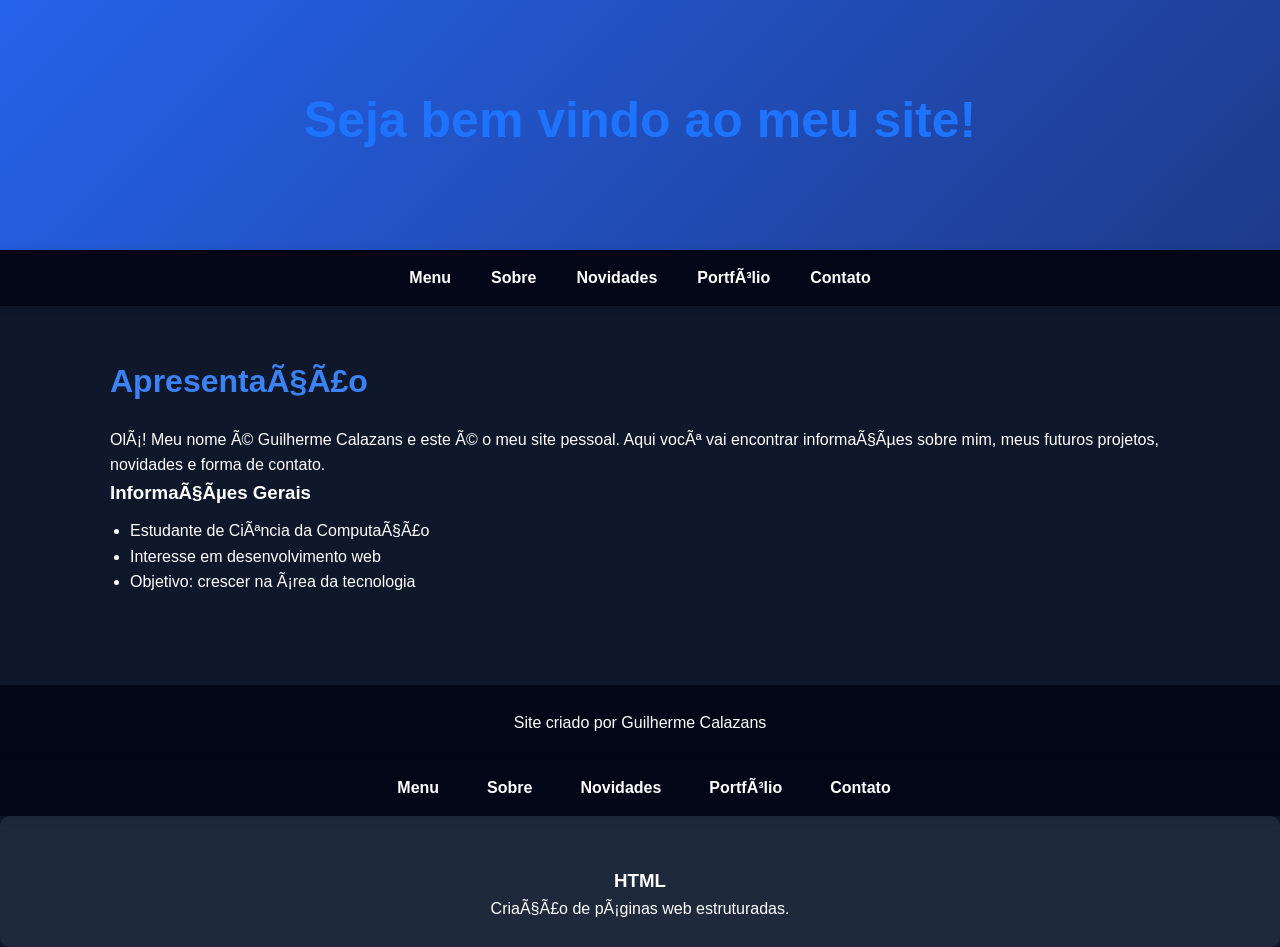
<file: index.html>
<!DOCTYPE html>
<html>
<head>
<title>Site Pessoal - Guilherme</title>
<link rel="stylesheet" href="style.css">
</head>

<body>

<header>
<h1>Seja bem vindo ao meu site!</h1>
</header>

<nav>
<a href="index.html">Menu</a>
<a href="sobre.html">Sobre</a>
<a href="novidades.html">Novidades</a>
<a href="portfolio.html">Portfólio</a>
<a href="contato.html">Contato</a>
</nav>

<div class="container">

<h2>Apresentação</h2>

<p>
Olá! Meu nome é Guilherme Calazans e este é o meu site pessoal.
Aqui você vai encontrar informações sobre mim, meus futuros projetos,
novidades e forma de contato.
</p>

<h3>Informações Gerais</h3>

<ul>
<li>Estudante de Ciência da Computação</li>
<li>Interesse em desenvolvimento web</li>
<li>Objetivo: crescer na área da tecnologia</li>
</ul>

</div>

<footer>
Site criado por Guilherme Calazans
</footer>

</body>
</html><nav>

<a href="index.html">
<i class="fa-solid fa-house"></i> Menu
</a>

<a href="sobre.html">
<i class="fa-solid fa-user"></i> Sobre
</a>

<a href="novidades.html">
<i class="fa-solid fa-newspaper"></i> Novidades
</a>

<a href="portfolio.html">
<i class="fa-solid fa-code"></i> Portfólio
</a>

<a href="contato.html">
<i class="fa-solid fa-envelope"></i> Contato
</a>

</nav><div class="skill-card fade-in">

<i class="fa-brands fa-html5 fa-3x"></i>

<h3>HTML</h3>

<p>Criação de páginas web estruturadas.</p>
<head>
<meta charset="UTF-8">
<meta name="viewport" content="width=device-width, initial-scale=1.0">
<title>Portfólio - Guilherme Calazans</title>
<link rel="stylesheet" href="style.css">
</head>
</file>
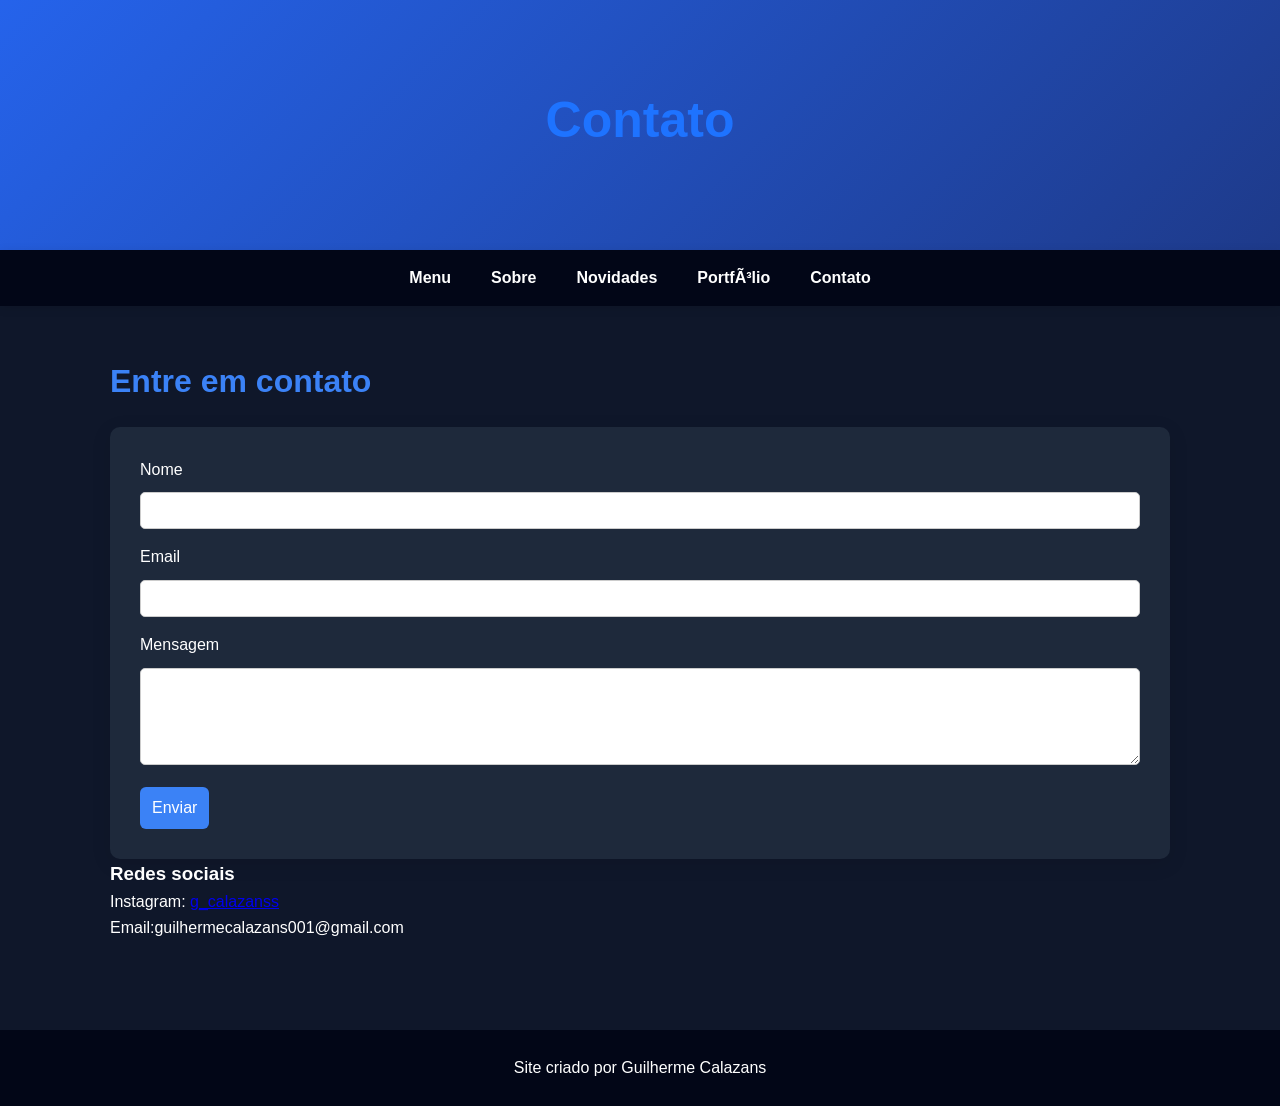
<file: contato.html>
<!DOCTYPE html>
<html>
<head>
<title>Contato</title>
<link rel="stylesheet" href="style.css">
</head>

<body>

<header>
<h1>Contato</h1>
</header>

<nav>
<a href="index.html">Menu</a>
<a href="sobre.html">Sobre</a>
<a href="novidades.html">Novidades</a>
<a href="portfolio.html">Portfólio</a>
<a href="contato.html">Contato</a>
</nav>

<div class="container">

<h2>Entre em contato</h2>

<form>

<label>Nome</label>
<input type="text" required>

<label>Email</label>
<input type="email" required>

<label>Mensagem</label>
<textarea rows="5"></textarea>

<button type="submit">Enviar</button>

</form>

<h3>Redes sociais</h3>

<p>
Instagram:
<a href="https://www.instagram.com/g_calazanss?igsh=Y2htaXg1YWR0bXd6&utm_source=qr" target="_blank">
g_calazanss
</a>
</p>

<p>Email:guilhermecalazans001@gmail.com</p>

</div>

<footer>
Site criado por Guilherme Calazans
</footer>

</body>
</html><!DOCTYPE html>
<html>

<head>
<title>Contato</title>
<link rel="stylesheet" href="style.css">
<head>
<meta charset="UTF-8">
<meta name="viewport" content="width=device-width, initial-scale=1.0">
<title>Portfólio - Guilherme Calazans</title>
<link rel="stylesheet" href="style.css">
</head>
</file>
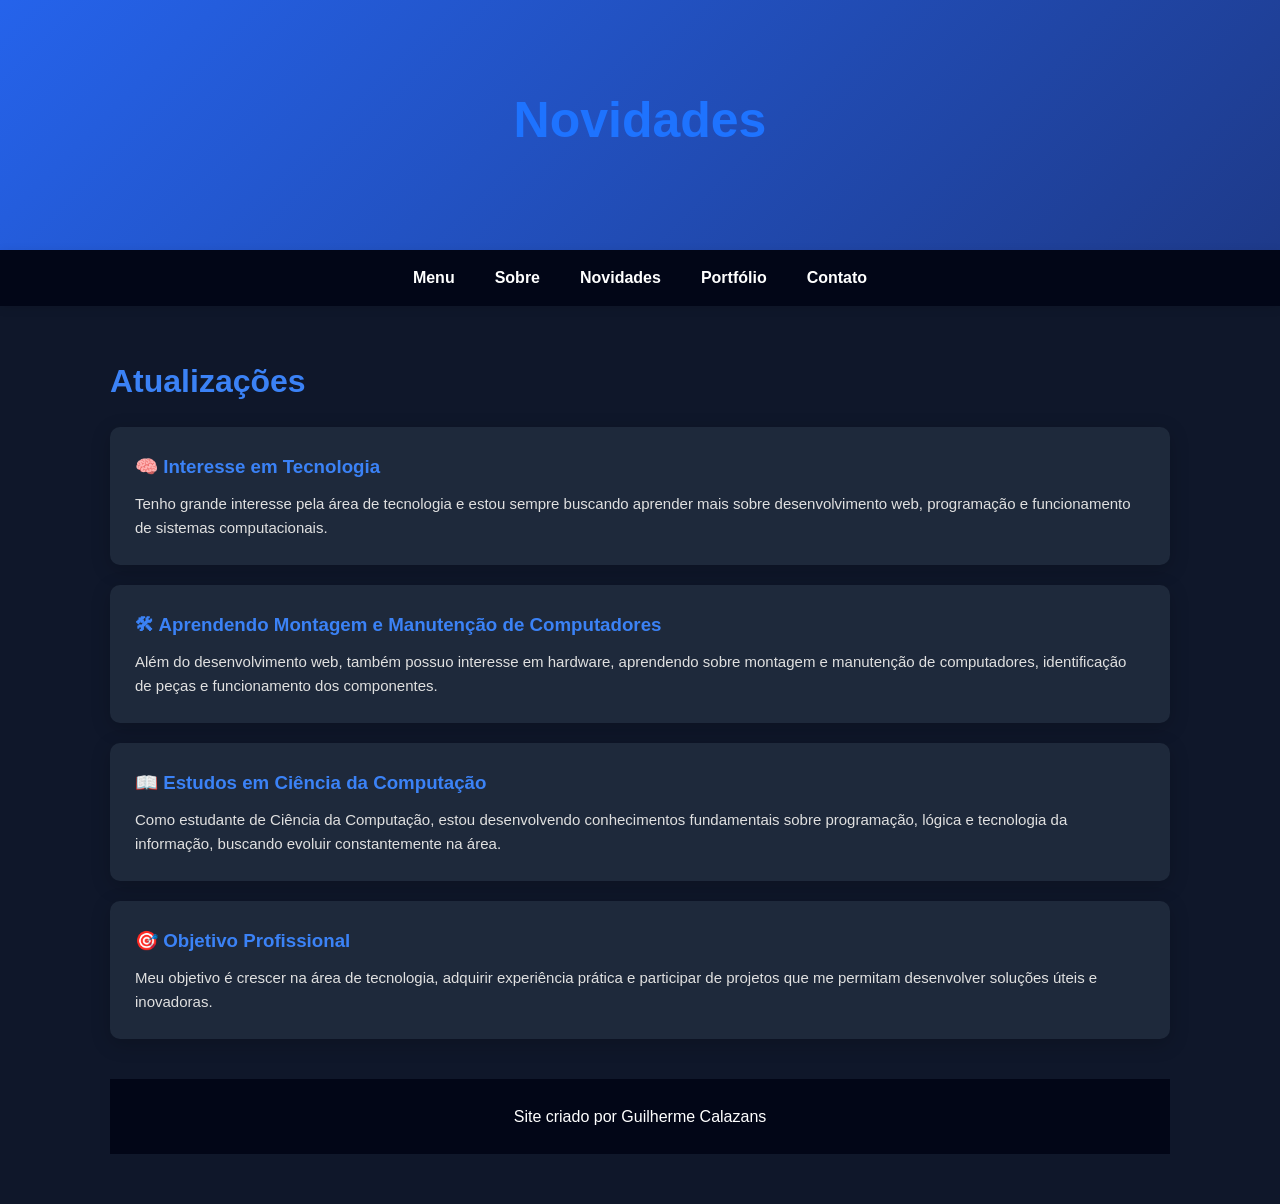
<file: novidades.html>
<!DOCTYPE html>
<html>
<head>
<title>Novidades</title>
<link rel="stylesheet" href="style.css">
</head>

<body>

<header>
<h1>Novidades</h1>
</header>

<nav>
<a href="index.html">Menu</a>
<a href="sobre.html">Sobre</a>
<a href="novidades.html">Novidades</a>
<a href="portfolio.html">Portfólio</a>
<a href="contato.html">Contato</a>
</nav>

<div class="container">

<h2>Atualizações</h2>


</body>
</html><head>
<meta charset="UTF-8">
<meta name="viewport" content="width=device-width, initial-scale=1.0">
<title>Portfólio - Guilherme Calazans</title>
<link rel="stylesheet" href="style.css">
</head><div class="news-card fade-in">

<h3>🧠 Interesse em Tecnologia</h3>

<p>
Tenho grande interesse pela área de tecnologia e estou sempre
buscando aprender mais sobre desenvolvimento web, programação
e funcionamento de sistemas computacionais.
</p>

</div>

<div class="news-card fade-in">

<h3>🛠 Aprendendo Montagem e Manutenção de Computadores</h3>

<p>
Além do desenvolvimento web, também possuo interesse em
hardware, aprendendo sobre montagem e manutenção de computadores,
identificação de peças e funcionamento dos componentes.
</p>

</div>

<div class="news-card fade-in">

<h3>📖 Estudos em Ciência da Computação</h3>

<p>
Como estudante de Ciência da Computação, estou desenvolvendo
conhecimentos fundamentais sobre programação, lógica e
tecnologia da informação, buscando evoluir constantemente
na área.
</p>

</div>

<div class="news-card fade-in">

<h3>🎯 Objetivo Profissional</h3>

<p>
Meu objetivo é crescer na área de tecnologia, adquirir
experiência prática e participar de projetos que me permitam
desenvolver soluções úteis e inovadoras.
</p>

</div><footer>
Site criado por Guilherme Calazans
</footer>
</file>
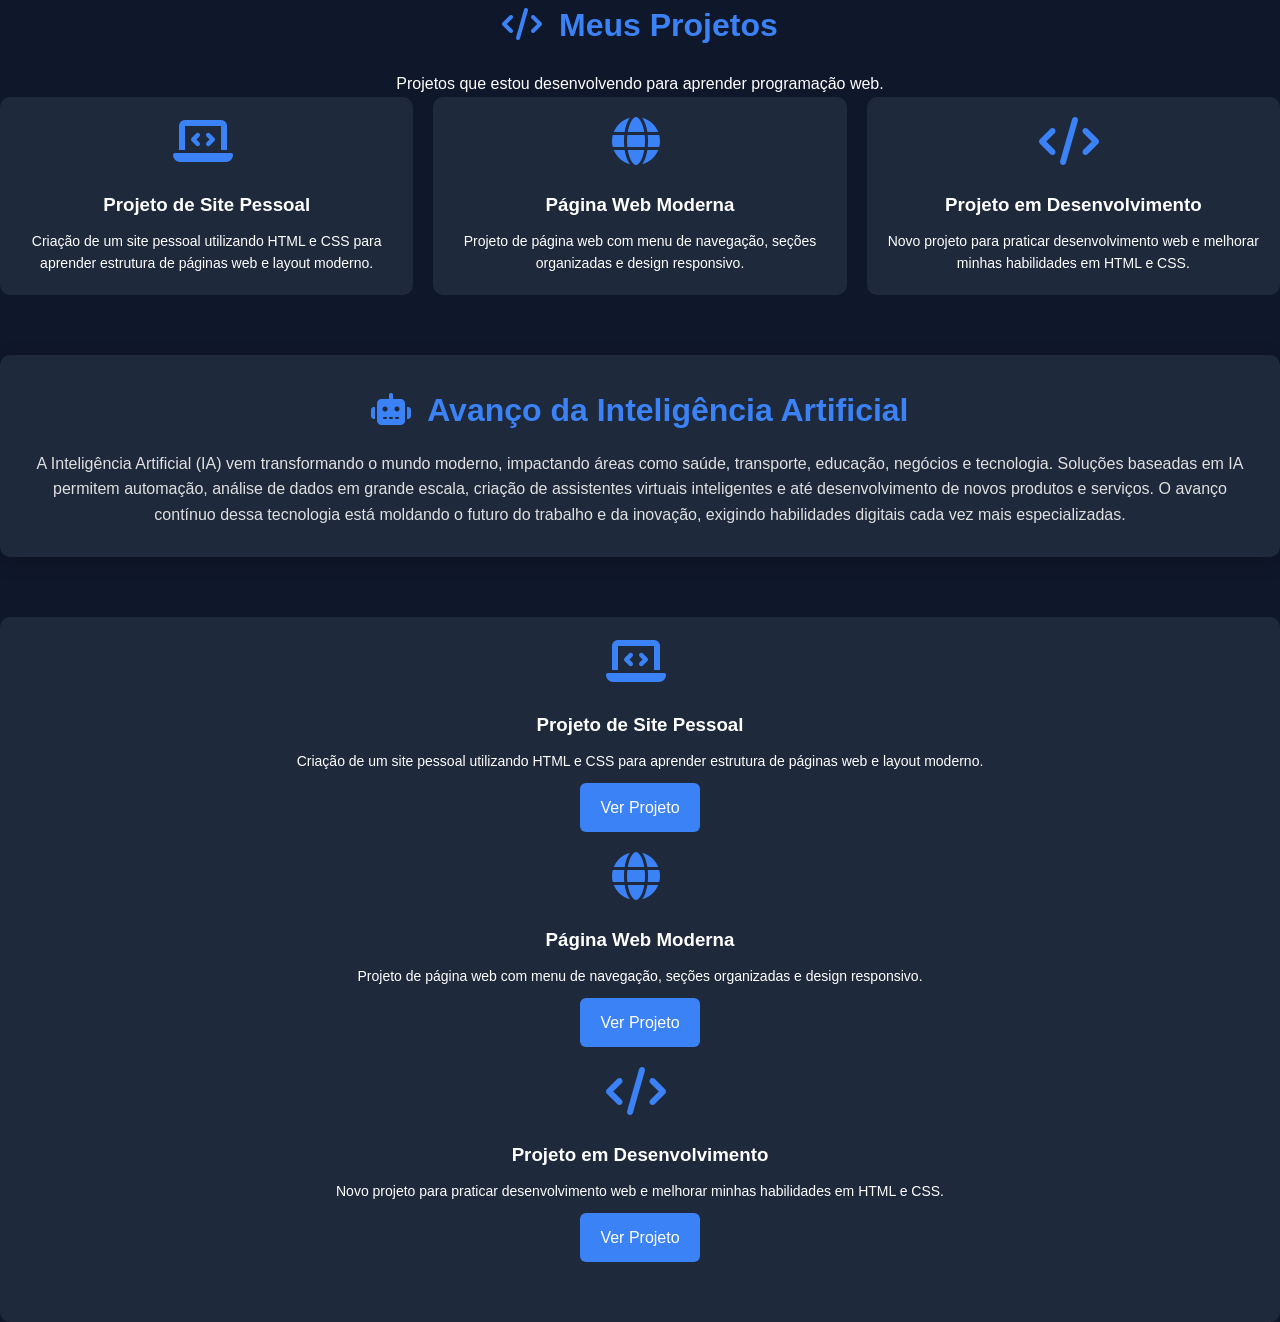
<file: portfolio.html>
<!DOCTYPE html>
<html lang="pt-br">

<head>
<meta charset="UTF-8">
<title>Portfólio - Guilherme Calazans</title>

<link rel="stylesheet" href="style.css">

<link rel="stylesheet"
href="https://cdnjs.cloudflare.com/ajax/libs/font-awesome/6.5.0/css/all.min.css">

</head>

<body>

<section class="portfolio">

<h2><i class="fa-solid fa-code"></i> Meus Projetos</h2>

<p>Projetos que estou desenvolvendo para aprender programação web.</p>

<div class="projects">

<div class="project fade-in">

<i class="fa-solid fa-laptop-code fa-3x"></i>

<h3>Projeto de Site Pessoal</h3>

<p>
Criação de um site pessoal utilizando HTML e CSS para
aprender estrutura de páginas web e layout moderno.
</p>


</div>


<div class="project fade-in">

<i class="fa-solid fa-globe fa-3x"></i>

<h3>Página Web Moderna</h3>

<p>
Projeto de página web com menu de navegação,
seções organizadas e design responsivo.
</p>

</div>


<div class="project fade-in">

<i class="fa-solid fa-code fa-3x"></i>

<h3>Projeto em Desenvolvimento</h3>

<p>
Novo projeto para praticar desenvolvimento web
e melhorar minhas habilidades em HTML e CSS.
</p>


</div>

</div>

</section>

</body>
</html><section class="ia-avanco fade-in">

<h2><i class="fa-solid fa-robot"></i> Avanço da Inteligência Artificial</h2>

<p>
A Inteligência Artificial (IA) vem transformando o mundo moderno,
impactando áreas como saúde, transporte, educação, negócios e tecnologia.
Soluções baseadas em IA permitem automação, análise de dados em grande escala,
criação de assistentes virtuais inteligentes e até desenvolvimento de
novos produtos e serviços. O avanço contínuo dessa tecnologia está moldando
o futuro do trabalho e da inovação, exigindo habilidades digitais cada vez mais especializadas.
</p>

</section><div class="project fade-in">
  <i class="fa-solid fa-laptop-code fa-3x"></i>
  <h3>Projeto de Site Pessoal</h3>
  <p>Criação de um site pessoal utilizando HTML e CSS para aprender estrutura de páginas web e layout moderno.</p>
  <a href="projeto1.html" class="btn">Ver Projeto</a>
<div class="project fade-in">
  <i class="fa-solid fa-globe fa-3x"></i>
  <h3>Página Web Moderna</h3>
  <p>Projeto de página web com menu de navegação, seções organizadas e design responsivo.</p>
  <a href="projeto2.html" class="btn">Ver Projeto</a>

<div class="project fade-in">
  <i class="fa-solid fa-code fa-3x"></i>
  <h3>Projeto em Desenvolvimento</h3>
  <p>Novo projeto para praticar desenvolvimento web e melhorar minhas habilidades em HTML e CSS.</p>
 <a href="projeto3.html" class="btn">Ver Projeto</a><head>
<meta charset="UTF-8">
<meta name="viewport" content="width=device-width, initial-scale=1.0">
<title>Portfólio - Guilherme Calazans</title>
<link rel="stylesheet" href="style.css">
</head>
</file>
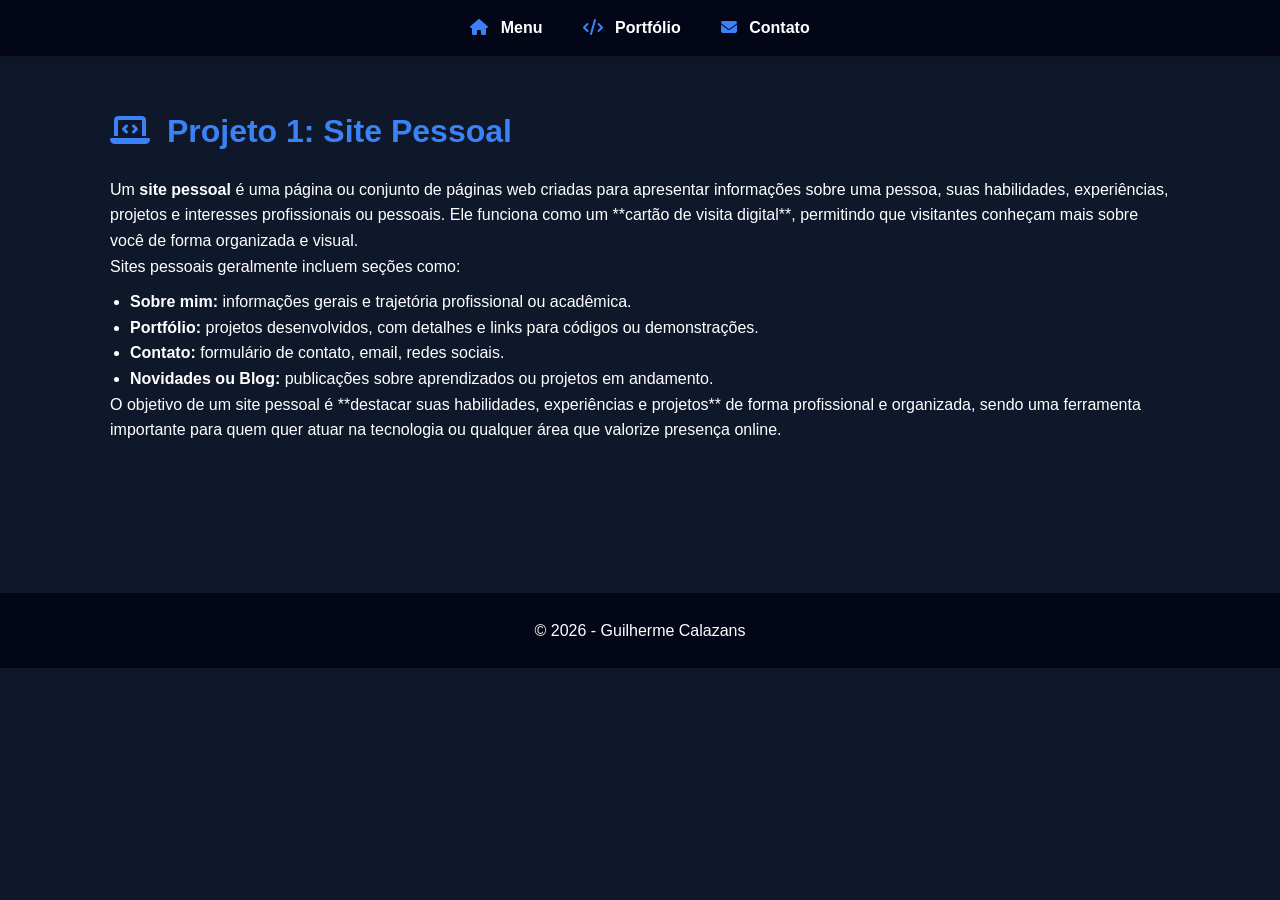
<file: projeto1.html>
<!DOCTYPE html>
<html lang="pt-br">

<head>
<meta charset="UTF-8">
<title>Projeto 1 - Site Pessoal</title>
<link rel="stylesheet" href="style.css">
<link rel="stylesheet" href="https://cdnjs.cloudflare.com/ajax/libs/font-awesome/6.5.0/css/all.min.css">
</head>

<body>

<nav>
<a href="index.html"><i class="fa-solid fa-house"></i> Menu</a>
<a href="portfolio.html"><i class="fa-solid fa-code"></i> Portfólio</a>
<a href="contato.html"><i class="fa-solid fa-envelope"></i> Contato</a>
</nav>

<div class="container">

<section class="project-detail fade-in">

<h2><i class="fa-solid fa-laptop-code"></i> Projeto 1: Site Pessoal</h2>

<p>
Um <strong>site pessoal</strong> é uma página ou conjunto de páginas web criadas para apresentar informações sobre uma pessoa, suas habilidades, experiências, projetos e interesses profissionais ou pessoais. 
Ele funciona como um **cartão de visita digital**, permitindo que visitantes conheçam mais sobre você de forma organizada e visual.
</p>

<p>
Sites pessoais geralmente incluem seções como: 
<ul>
<li><strong>Sobre mim:</strong> informações gerais e trajetória profissional ou acadêmica.</li>
<li><strong>Portfólio:</strong> projetos desenvolvidos, com detalhes e links para códigos ou demonstrações.</li>
<li><strong>Contato:</strong> formulário de contato, email, redes sociais.</li>
<li><strong>Novidades ou Blog:</strong> publicações sobre aprendizados ou projetos em andamento.</li>
</ul>
</p>

<p>
O objetivo de um site pessoal é **destacar suas habilidades, experiências e projetos** de forma profissional e organizada, sendo uma ferramenta importante para quem quer atuar na tecnologia ou qualquer área que valorize presença online.
</p>

</section>

</div>

<footer>
© 2026 - Guilherme Calazans
</footer>

</body>
</html><head>
<meta charset="UTF-8">
<meta name="viewport" content="width=device-width, initial-scale=1.0">
<title>Portfólio - Guilherme Calazans</title>
<link rel="stylesheet" href="style.css">
</head>
</file>
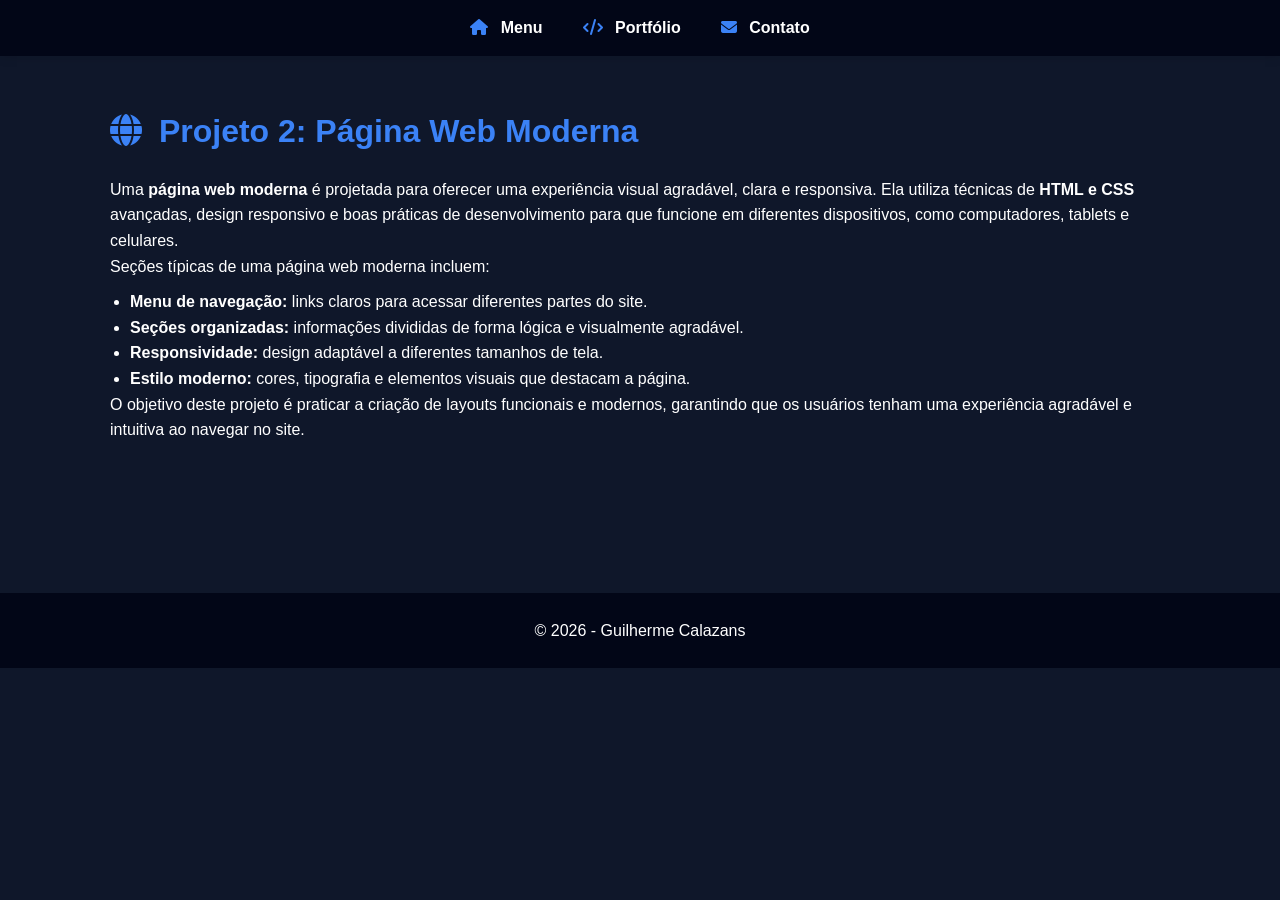
<file: projeto2.html>
<!DOCTYPE html>
<html lang="pt-br">

<head>
<meta charset="UTF-8">
<title>Projeto 2 - Página Web Moderna</title>
<link rel="stylesheet" href="style.css">
<link rel="stylesheet" href="https://cdnjs.cloudflare.com/ajax/libs/font-awesome/6.5.0/css/all.min.css">
</head>

<body>

<nav>
<a href="index.html"><i class="fa-solid fa-house"></i> Menu</a>
<a href="portfolio.html"><i class="fa-solid fa-code"></i> Portfólio</a>
<a href="contato.html"><i class="fa-solid fa-envelope"></i> Contato</a>
</nav>

<div class="container">

<section class="project-detail fade-in">

<h2><i class="fa-solid fa-globe"></i> Projeto 2: Página Web Moderna</h2>

<p>
Uma <strong>página web moderna</strong> é projetada para oferecer uma experiência visual agradável, clara e responsiva. 
Ela utiliza técnicas de <strong>HTML e CSS</strong> avançadas, design responsivo e boas práticas de desenvolvimento para que funcione em diferentes dispositivos, como computadores, tablets e celulares.
</p>

<p>
Seções típicas de uma página web moderna incluem:
<ul>
<li><strong>Menu de navegação:</strong> links claros para acessar diferentes partes do site.</li>
<li><strong>Seções organizadas:</strong> informações divididas de forma lógica e visualmente agradável.</li>
<li><strong>Responsividade:</strong> design adaptável a diferentes tamanhos de tela.</li>
<li><strong>Estilo moderno:</strong> cores, tipografia e elementos visuais que destacam a página.</li>
</ul>
</p>

<p>
O objetivo deste projeto é praticar a criação de layouts funcionais e modernos, garantindo que os usuários tenham uma experiência agradável e intuitiva ao navegar no site.
</p>

</section>

</div>

<footer>
© 2026 - Guilherme Calazans
</footer>

</body>
</html><head>
<meta charset="UTF-8">
<meta name="viewport" content="width=device-width, initial-scale=1.0">
<title>Portfólio - Guilherme Calazans</title>
<link rel="stylesheet" href="style.css">
</head>
</file>
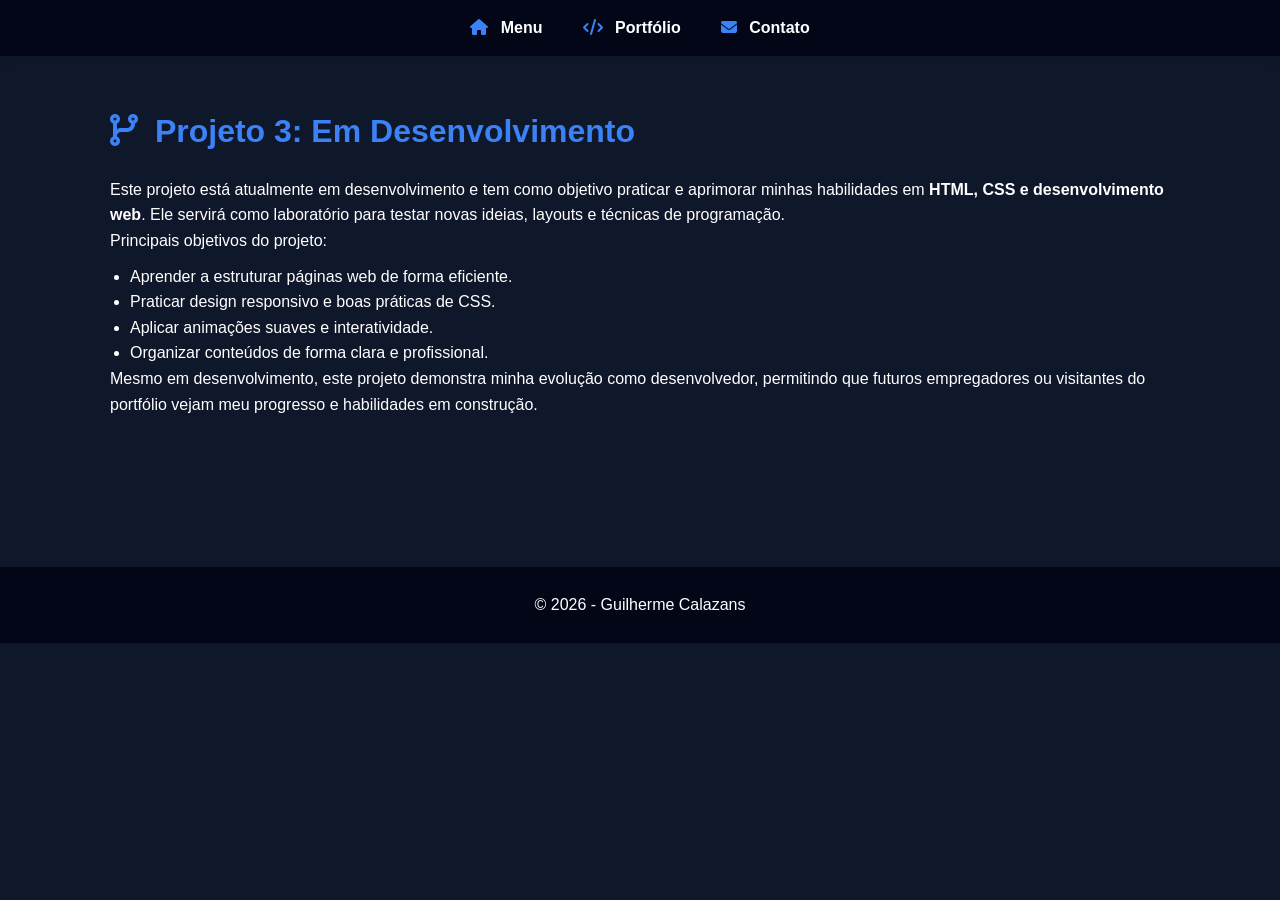
<file: projeto3.html>
<!DOCTYPE html>
<html lang="pt-br">

<head>
<meta charset="UTF-8">
<title>Projeto 3 - Em Desenvolvimento</title>
<link rel="stylesheet" href="style.css">
<link rel="stylesheet" href="https://cdnjs.cloudflare.com/ajax/libs/font-awesome/6.5.0/css/all.min.css">
</head>

<body>

<nav>
<a href="index.html"><i class="fa-solid fa-house"></i> Menu</a>
<a href="portfolio.html"><i class="fa-solid fa-code"></i> Portfólio</a>
<a href="contato.html"><i class="fa-solid fa-envelope"></i> Contato</a>
</nav>

<div class="container">

<section class="project-detail fade-in">

<h2><i class="fa-solid fa-code-branch"></i> Projeto 3: Em Desenvolvimento</h2>

<p>
Este projeto está atualmente em desenvolvimento e tem como objetivo praticar e aprimorar minhas habilidades em <strong>HTML, CSS e desenvolvimento web</strong>. 
Ele servirá como laboratório para testar novas ideias, layouts e técnicas de programação.
</p>

<p>
Principais objetivos do projeto:
<ul>
<li>Aprender a estruturar páginas web de forma eficiente.</li>
<li>Praticar design responsivo e boas práticas de CSS.</li>
<li>Aplicar animações suaves e interatividade.</li>
<li>Organizar conteúdos de forma clara e profissional.</li>
</ul>
</p>

<p>
Mesmo em desenvolvimento, este projeto demonstra minha evolução como desenvolvedor, permitindo que futuros empregadores ou visitantes do portfólio vejam meu progresso e habilidades em construção.
</p>

</section>

</div>

<footer>
© 2026 - Guilherme Calazans
</footer>

</body>
</html><head>
<meta charset="UTF-8">
<meta name="viewport" content="width=device-width, initial-scale=1.0">
<title>Portfólio - Guilherme Calazans</title>
<link rel="stylesheet" href="style.css">
</head>
</file>
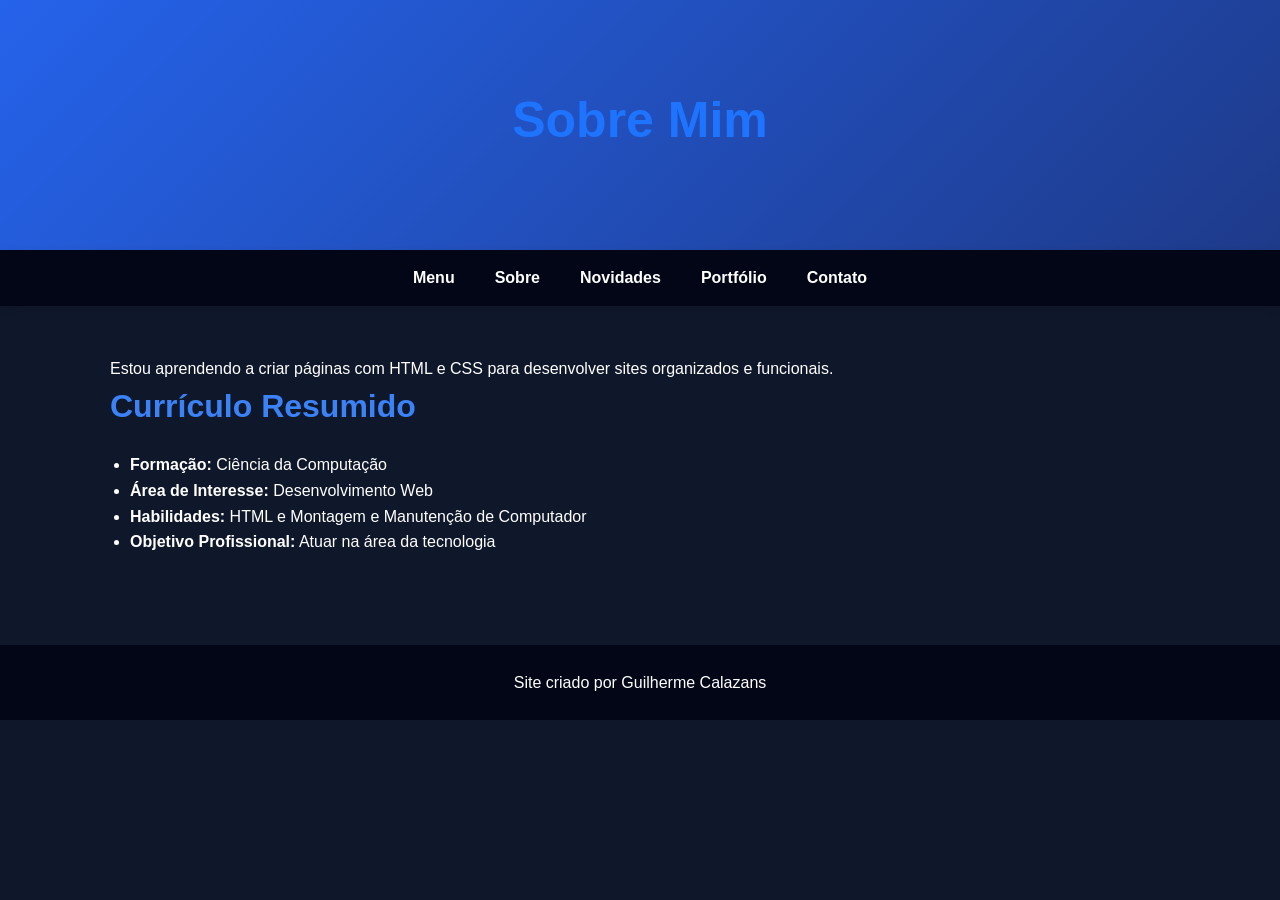
<file: sobre.html>
<!DOCTYPE html>
<html>
<head>
<title>Sobre</title>
<link rel="stylesheet" href="style.css">
</head>

<body>

<header>
<h1>Sobre Mim</h1>
</header>

<nav>
<a href="index.html">Menu</a>
<a href="sobre.html">Sobre</a>
<a href="novidades.html">Novidades</a>
<a href="portfolio.html">Portfólio</a>
<a href="contato.html">Contato</a>
</nav>

<div class="container">

<p>
Estou aprendendo a criar páginas com HTML e CSS para desenvolver
sites organizados e funcionais.
</p>

<h2>Currículo Resumido</h2>

<ul>
<li><b>Formação:</b> Ciência da Computação</li>
<li><b>Área de Interesse:</b> Desenvolvimento Web</li>
<li><b>Habilidades:</b> HTML e Montagem e Manutenção de Computador</li>
<li><b>Objetivo Profissional:</b> Atuar na área da tecnologia</li>
</ul>

</div>

<footer>
Site criado por Guilherme Calazans
</footer>

</body>
</html>
</file>
<file: style.css>
body{
font-family: Arial, Helvetica, sans-serif;
margin:0;
background:#f4f8ff;
}

header{
background:#1e73ff;
color:white;
padding:20px;
text-align:center;
}

nav{
background:#0d4ed8;
padding:10px;
text-align:center;
}

nav a{
color:white;
margin:15px;
text-decoration:none;
font-weight:bold;
}

nav a:hover{
text-decoration:underline;
}

.container{
padding:30px;
max-width:900px;
margin:auto;
}

h1{
color:#1e73ff;
}

footer{
background:#0d4ed8;
color:white;
text-align:center;
padding:15px;
margin-top:40px;
}

form input, form textarea{
width:100%;
padding:10px;
margin-top:10px;
margin-bottom:15px;
border-radius:5px;
border:1px solid #ccc;
}

button{
background:#1e73ff;
color:white;
border:none;
padding:10px 20px;
border-radius:5px;
cursor:pointer;
}

button:hover{
background:#0d4ed8;
}

img{
max-width:100%;
border-radius:8px;
margin-top:15px;
}*{
margin:0;
padding:0;
box-sizing:border-box;
font-family: Arial, Helvetica, sans-serif;
}

body{
background:#f4f7ff;
color:#333;
}

header{
background:linear-gradient(90deg,#1e73ff,#0044cc);
color:white;
text-align:center;
padding:40px 20px;
}

header h1{
font-size:40px;
}

nav{
background:white;
box-shadow:0 2px 10px rgba(0,0,0,0.1);
padding:15px;
text-align:center;
position:sticky;
top:0;
}

nav a{
margin:0 15px;
text-decoration:none;
color:#0044cc;
font-weight:bold;
font-size:16px;
}

nav a:hover{
color:#1e73ff;
}

.container{
max-width:1000px;
margin:auto;
padding:40px 20px;
}

h2{
color:#0044cc;
margin-bottom:15px;
}

ul{
margin-top:10px;
margin-left:20px;
}

.card{
background:white;
padding:25px;
margin-top:20px;
border-radius:10px;
box-shadow:0 5px 20px rgba(0,0,0,0.1);
}

.projetos{
display:grid;
grid-template-columns:repeat(auto-fit,minmax(250px,1fr));
gap:25px;
margin-top:20px;
}

.projeto{
background:white;
padding:20px;
border-radius:10px;
box-shadow:0 5px 20px rgba(0,0,0,0.1);
text-align:center;
}

.projeto img{
width:100%;
border-radius:8px;
margin-top:10px;
}

form{
background:white;
padding:25px;
border-radius:10px;
box-shadow:0 5px 20px rgba(0,0,0,0.1);
}

input, textarea{
width:100%;
padding:12px;
margin-top:10px;
margin-bottom:15px;
border-radius:6px;
border:1px solid #ccc;
}

button{
background:#1e73ff;
color:white;
border:none;
padding:12px 20px;
border-radius:6px;
font-size:16px;
cursor:pointer;
}

button:hover{
background:#0044cc;
}

footer{
background:#0044cc;
color:white;
text-align:center;
padding:20px;
margin-top:40px;
}*{
margin:0;
padding:0;
box-sizing:border-box;
font-family: 'Segoe UI', Tahoma, Geneva, Verdana, sans-serif;
}

body{
background:#0f172a;
color:white;
line-height:1.6;
}

header{
background:linear-gradient(135deg,#2563eb,#1e3a8a);
padding:80px 20px;
text-align:center;
}

header h1{
font-size:50px;
margin-bottom:10px;
}

header p{
font-size:20px;
opacity:0.9;
}

nav{
background:#020617;
padding:15px;
text-align:center;
position:sticky;
top:0;
}

nav a{
color:white;
text-decoration:none;
margin:0 15px;
font-weight:600;
}

nav a:hover{
color:#3b82f6;
}

.container{
max-width:1100px;
margin:auto;
padding:50px 20px;
}

section{
margin-bottom:60px;
}

h2{
font-size:32px;
margin-bottom:20px;
color:#3b82f6;
}

.hero{
text-align:center;
padding:40px;
}

.hero button{
margin-top:20px;
padding:12px 25px;
background:#3b82f6;
border:none;
border-radius:8px;
color:white;
font-size:16px;
cursor:pointer;
}

.hero button:hover{
background:#2563eb;
}

.skills{
display:grid;
grid-template-columns:repeat(auto-fit,minmax(200px,1fr));
gap:20px;
}

.skill-card{
background:#1e293b;
padding:25px;
border-radius:10px;
text-align:center;
}

.projects{
display:grid;
grid-template-columns:repeat(auto-fit,minmax(250px,1fr));
gap:25px;
}

.project{
background:#1e293b;
border-radius:10px;
padding:20px;
}

.project img{
width:100%;
border-radius:8px;
margin-top:10px;
}

form{
background:#1e293b;
padding:30px;
border-radius:10px;
}

input, textarea{
width:100%;
padding:12px;
margin-top:10px;
margin-bottom:15px;
border:none;
border-radius:6px;
}

button{
background:#3b82f6;
color:white;
padding:12px;
border:none;
border-radius:6px;
cursor:pointer;
}

button:hover{
background:#2563eb;
}

footer{
text-align:center;
padding:25px;
background:#020617;
margin-top:40px;
}i{
margin-right:8px;
color:#3b82f6;
}

.skill-card i{
margin-bottom:15px;
}.portfolio{
text-align:center;
}

.project{
text-align:center;
}

.project i{
margin-bottom:15px;
color:#3b82f6;
}

.project h3{
margin-top:10px;
}

.project p{
margin-top:10px;
font-size:14px;
}.portfolio{
text-align:center;
}

.project{
text-align:center;
}

.project i{
margin-bottom:15px;
color:#3b82f6;
}

.project h3{
margin-top:10px;
}

.project p{
margin-top:10px;
font-size:14px;
}.ia-avanco{
text-align:center;
background: #1e293b; /* card escuro moderno */
padding: 30px;
border-radius: 10px;
margin-top: 40px;
box-shadow: 0 5px 20px rgba(0,0,0,0.2);
}

.ia-avanco h2{
color:#3b82f6;
margin-bottom: 15px;
}

.ia-avanco p{
font-size:16px;
line-height:1.6;
color:#e0e0e0;
}.btn {
  background:#3b82f6;
  color:white;
  padding:12px 25px;
  border-radius:6px;
  text-decoration:none;
  display:inline-block;
  margin-top:10px;
  transition: all 0.3s ease;
}

.btn:hover {
  background:#2563eb;
  transform: scale(1.05);
}.btn{
background:#3b82f6;
color:white;
padding:12px 20px;
border-radius:6px;
text-decoration:none;
display:inline-block;
margin-top:10px;
transition:0.3s;
}

.btn:hover{
background:#2563eb;
transform:scale(1.05);
}nav {
display: flex;
flex-wrap: wrap;
justify-content: center;
gap: 10px;
}.projects{
display:grid;
grid-template-columns:repeat(auto-fit, minmax(250px,1fr));
gap:20px;
}h1{
font-size:clamp(28px,5vw,50px);
}

h2{
font-size:clamp(22px,4vw,32px);
}@media (max-width:768px){

.container{
padding:20px;
}

header{
padding:50px 20px;
}

.project{
padding:15px;
}

}.novidades{
text-align:center;
margin-top:40px;
}

.news-card{
background:#1e293b;
padding:25px;
border-radius:10px;
margin-top:20px;
box-shadow:0 5px 20px rgba(0,0,0,0.2);
}

.news-card h3{
margin-bottom:10px;
color:#3b82f6;
}

.news-card p{
font-size:15px;
line-height:1.6;
color:#e0e0e0;
}
</file>
